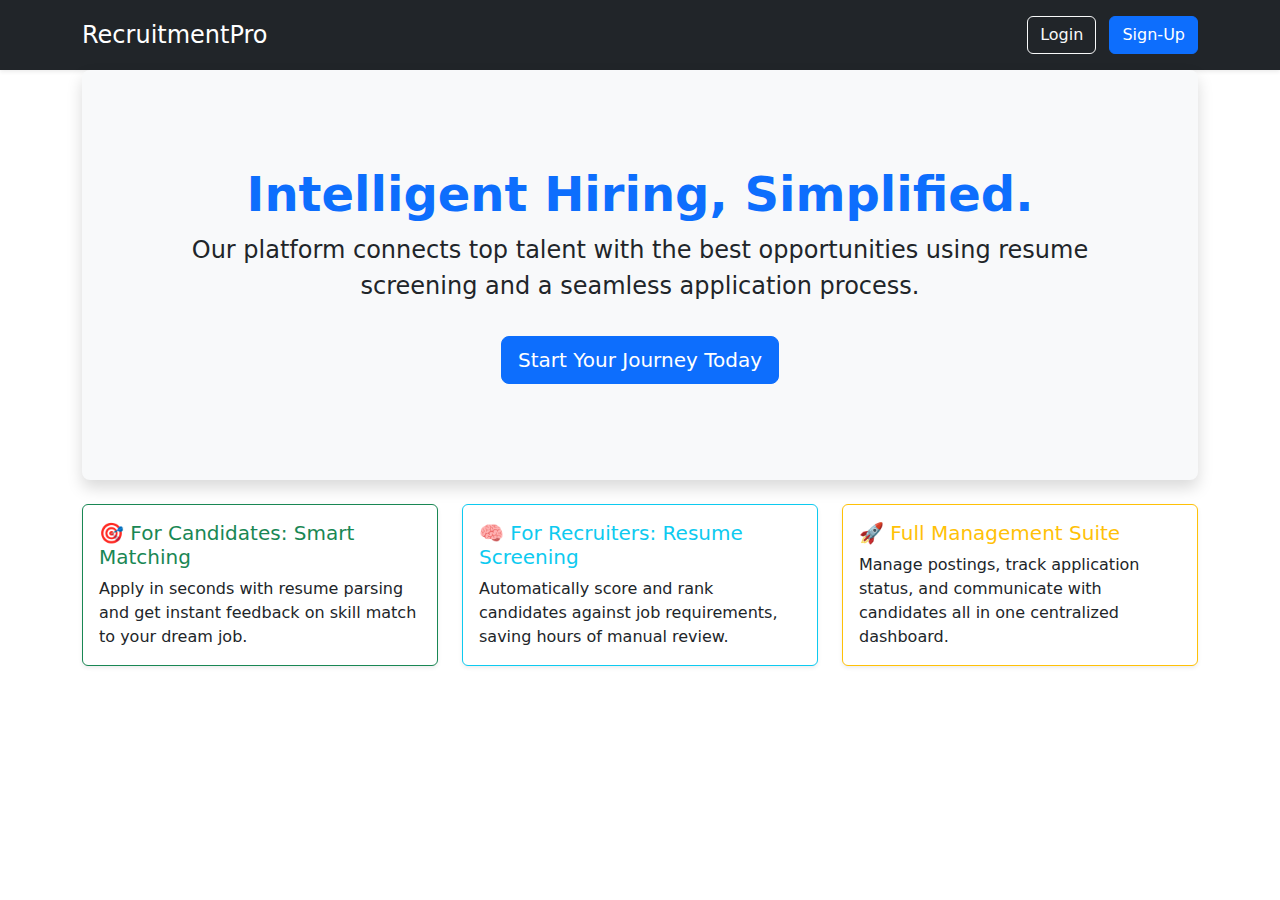
<file: src/main/resources/static/index.html>
<!DOCTYPE html>
<html lang="en">
<head>
    <meta charset="UTF-8">
    <meta name="viewport" content="width=device-width, initial-scale=1.0">
    <title>Recruitment Platform - Home</title>
    <link href="https://cdn.jsdelivr.net/npm/bootstrap@5.3.2/dist/css/bootstrap.min.css" rel="stylesheet">
</head>
<body>
<header class="p-3 bg-dark text-white shadow-sm">
    <div class="container d-flex flex-wrap align-items-center justify-content-center justify-content-lg-start">
        <h4 class="me-lg-auto mb-2 mb-lg-0 text-white">RecruitmentPro</h4>
        <div class="text-end">
            <a href="login.html" class="btn btn-outline-light me-2">Login</a>
            <a href="register.html" class="btn btn-primary">Sign-Up</a>
        </div>
    </div>
</header>

<main class="container">
    <div class="p-5 mb-4 bg-light rounded-3 text-center shadow">
        <div class="container-fluid py-5">
            <h1 class="display-5 fw-bold text-primary">Intelligent Hiring, Simplified.</h1>
            <p class="fs-4">Our platform connects top talent with the best opportunities using resume screening and a seamless application process.</p>
            <a href="register.html" class="btn btn-primary btn-lg mt-3">Start Your Journey Today</a>
        </div>
    </div>

    <div class="row row-cols-1 row-cols-md-3 g-4 mb-5">
        <div class="col">
            <div class="card h-100 shadow-sm border-success">
                <div class="card-body">
                    <h5 class="card-title text-success">🎯 For Candidates: Smart Matching</h5>
                    <p class="card-text">Apply in seconds with resume parsing and get instant feedback on skill match to your dream job.</p>
                </div>
            </div>
        </div>
        <div class="col">
            <div class="card h-100 shadow-sm border-info">
                <div class="card-body">
                    <h5 class="card-title text-info">🧠 For Recruiters: Resume Screening</h5>
                    <p class="card-text">Automatically score and rank candidates against job requirements, saving hours of manual review.</p>
                </div>
            </div>
        </div>
        <div class="col">
            <div class="card h-100 shadow-sm border-warning">
                <div class="card-body">
                    <h5 class="card-title text-warning">🚀 Full Management Suite</h5>
                    <p class="card-text">Manage postings, track application status, and communicate with candidates all in one centralized dashboard.</p>
                </div>
            </div>
        </div>
    </div>
</main>
<script src="https://cdn.jsdelivr.net/npm/bootstrap@5.3.2/dist/js/bootstrap.bundle.min.js"></script>
<script src="js/utils.js"></script>
<script src="js/auth.js"></script> </body>
</html>
</file>
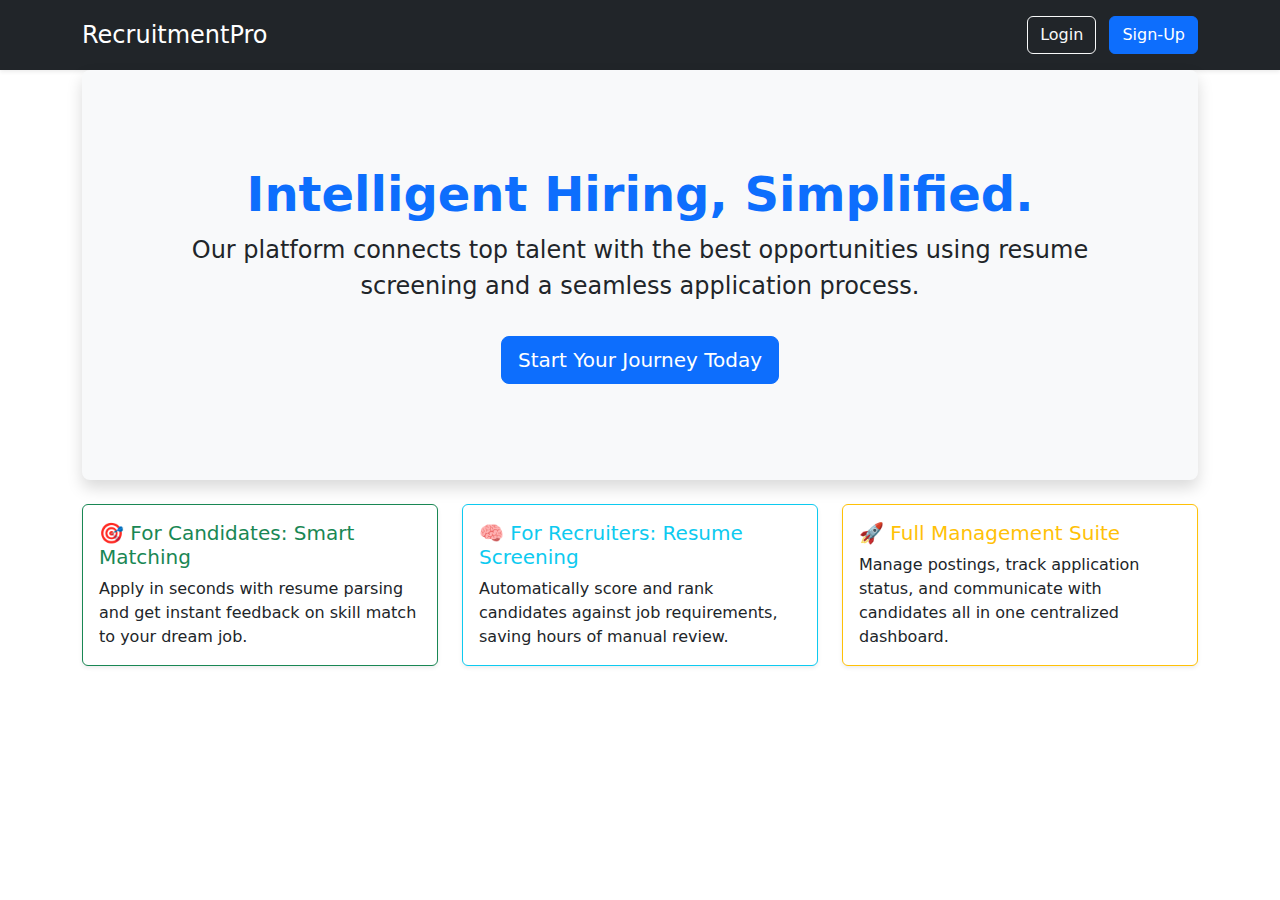
<file: src/main/resources/static/admin_dashboard.html>
<!DOCTYPE html>
<html lang="en">
<head>
    <meta charset="UTF-8">
    <meta name="viewport" content="width=device-width, initial-scale=1.0">
    <title>Recruiter Dashboard</title>
    <link href="https://cdn.jsdelivr.net/npm/bootstrap@5.3.2/dist/css/bootstrap.min.css" rel="stylesheet">
</head>
<body>
<nav class="navbar navbar-expand-lg navbar-dark bg-dark">
    <div class="container">
        <a class="navbar-brand fw-bold" href="admin_dashboard.html">Recruiter Portal</a>
        <div class="collapse navbar-collapse" id="navbarNav">
            <ul class="navbar-nav ms-auto">
                <li class="nav-item"><a class="nav-link" href="manage_jobs.html">Manage Jobs</a></li>
                <li class="nav-item"><a class="nav-link" href="screening.html">Screening Results</a></li>
                <li class="nav-item"><a class="nav-link btn btn-outline-light ms-3" href="#" onclick="logout()">Logout</a></li>
            </ul>
        </div>
    </div>
</nav>
<main class="container mt-5">
    <div class="p-5 mb-4 bg-light rounded-3 shadow-sm">
        <div class="container-fluid py-5">
            <h1 class="display-5 fw-bold text-primary">Welcome, HR Administrator.</h1>
            <p class="col-md-8 fs-4">Manage job postings, screen candidates, and streamline your recruitment workflow below.</p>
        </div>
    </div>

    <div class="row g-4">
        <div class="col-md-6">
            <div class="card h-100 shadow-sm border-primary">
                <div class="card-body">
                    <h5 class="card-title text-primary">Job Management</h5>
                    <p class="card-text">Create new job postings, edit existing ones, and archive positions that are filled or outdated.</p>
                    <a href="manage_jobs.html" class="btn btn-primary">Go to Manage Jobs</a>
                </div>
            </div>
        </div>
        <div class="col-md-6">
            <div class="card h-100 shadow-sm border-success">
                <div class="card-body">
                    <h5 class="card-title text-success">Candidate Screening</h5>
                    <p class="card-text">View and rank applicants based on automated resume screening scores. Shortlist and manage application status.</p>
                    <a href="screening.html" class="btn btn-success">Go to Screening</a>
                </div>
            </div>
        </div>
    </div>
</main>
<script src="js/utils.js"></script>
<script>
    // Check for role on load
    document.addEventListener('DOMContentLoaded', () => {
        const role = localStorage.getItem('userRole');
        if (role !== 'ADMIN') {
            window.location.href = 'index.html'; // Should not happen with auth.js fix, but is a good fallback
        }
    });

    function logout() {
        localStorage.removeItem('userId');
        localStorage.removeItem('userRole');
        window.location.href = 'index.html';
    }
</script>
</body>
</html>
</file>
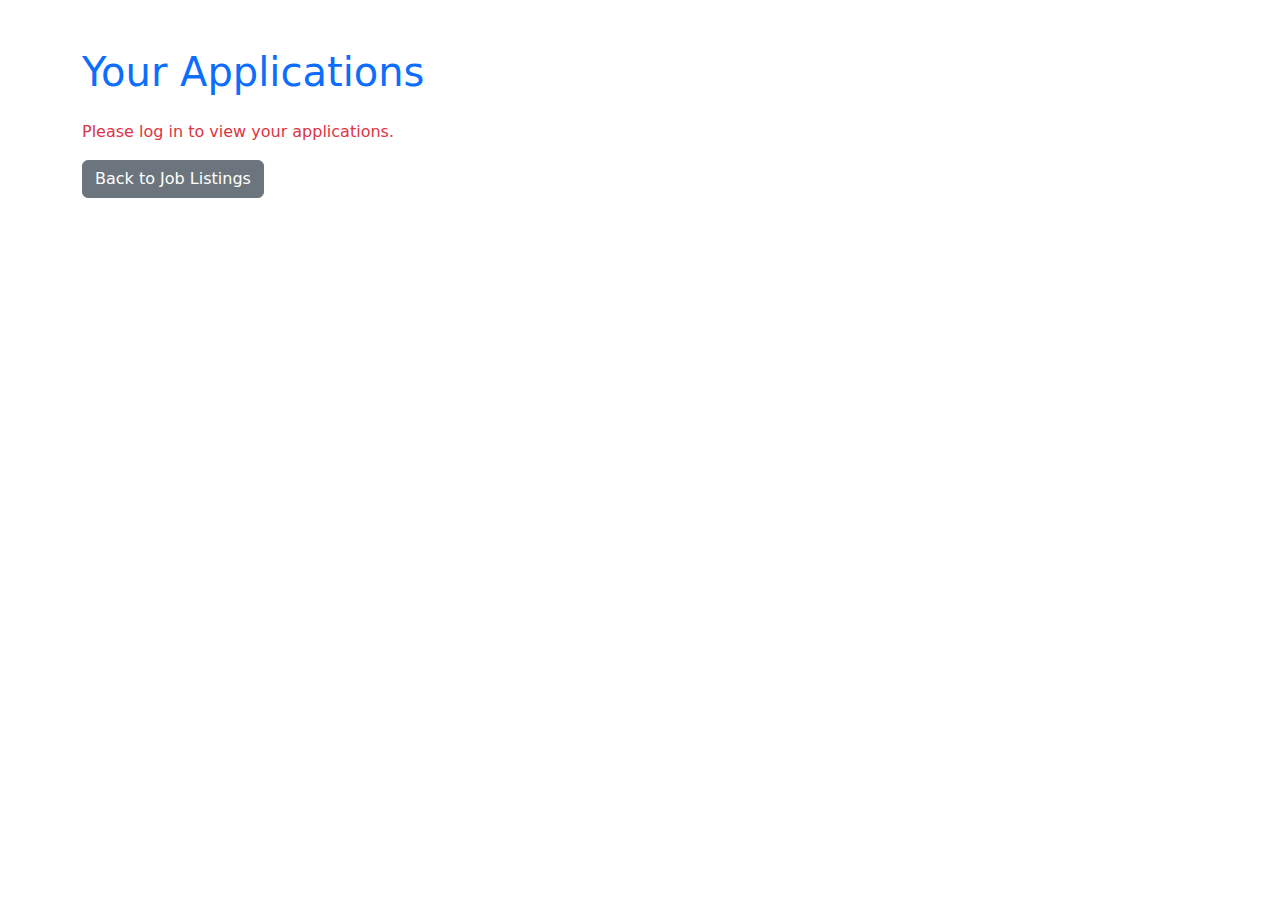
<file: src/main/resources/static/applied_jobs.html>
<!DOCTYPE html>
<html lang="en">
<head>
    <meta charset="UTF-8">
    <meta name="viewport" content="width=device-width, initial-scale=1.0">
    <title>Applied Jobs</title>
    <link href="https://cdn.jsdelivr.net/npm/bootstrap@5.3.2/dist/css/bootstrap.min.css" rel="stylesheet">
</head>
<body>
<div class="container mt-5">
    <h1 class="mb-4 text-primary">Your Applications</h1>
    <div id="appliedJobList" class="row">
        <p>Loading your applications...</p>
    </div>
    <p><a href="jobs.html" class="btn btn-secondary">Back to Job Listings</a></p>
</div>
<script src="js/utils.js"></script>
<script>
    document.addEventListener('DOMContentLoaded', fetchAppliedJobs);

    async function fetchAppliedJobs() {
        const candidateId = localStorage.getItem('userId');
        const listDiv = document.getElementById('appliedJobList');

        if (!candidateId) {
            listDiv.innerHTML = '<div class="col-12"><p class="text-danger">Please log in to view your applications.</p></div>';
            return;
        }

        try {
            const applications = await fetchApi(`/api/applications/candidate/${candidateId}`, 'GET');
            listDiv.innerHTML = '';

            if (applications.length === 0) {
                listDiv.innerHTML = '<div class="col-12"><p class="text-muted">You have not applied for any jobs yet.</p></div>';
                return;
            }

            applications.forEach(app => {
                const job = app.job || {}; // Ensure job exists
                const score = app.screeningScore ? (app.screeningScore * 100).toFixed(0) : 'N/A';
                let statusClass;
                if (app.status === 'SUBMITTED') statusClass = 'info';
                else if (app.status.includes('SCREENED')) statusClass = 'primary';
                else if (app.status === 'INTERVIEW_SCHEDULED') statusClass = 'success';
                else statusClass = 'danger';

                const card = document.createElement('div');
                card.className = 'col-lg-6 mb-4';
                card.innerHTML = `
                    <div class="card h-100 shadow-sm border-${statusClass}">
                        <div class="card-body">
                            <h5 class="card-title">${job.title || 'Job Not Found'}</h5>
                            <h6 class="card-subtitle mb-2 text-muted">${job.location || ''}</h6>
                            <p class="card-text"><strong>Status:</strong> <span class="badge bg-${statusClass}">${app.status}</span></p>
                            <p class="card-text"><strong>Initial Score:</strong> ${score}%</p>
                            <p class="card-text"><small class="text-muted">Applied on: ${new Date(app.appliedDate).toLocaleDateString()}</small></p>
                        </div>
                    </div>
                `;
                listDiv.appendChild(card);
            });
        } catch (error) {
            listDiv.innerHTML = `<div class="col-12"><p class="text-danger">Error loading applications: ${error.message}</p></div>`;
            console.error('Error fetching applications:', error);
        }
    }
</script>
</body>
</html>
</file>
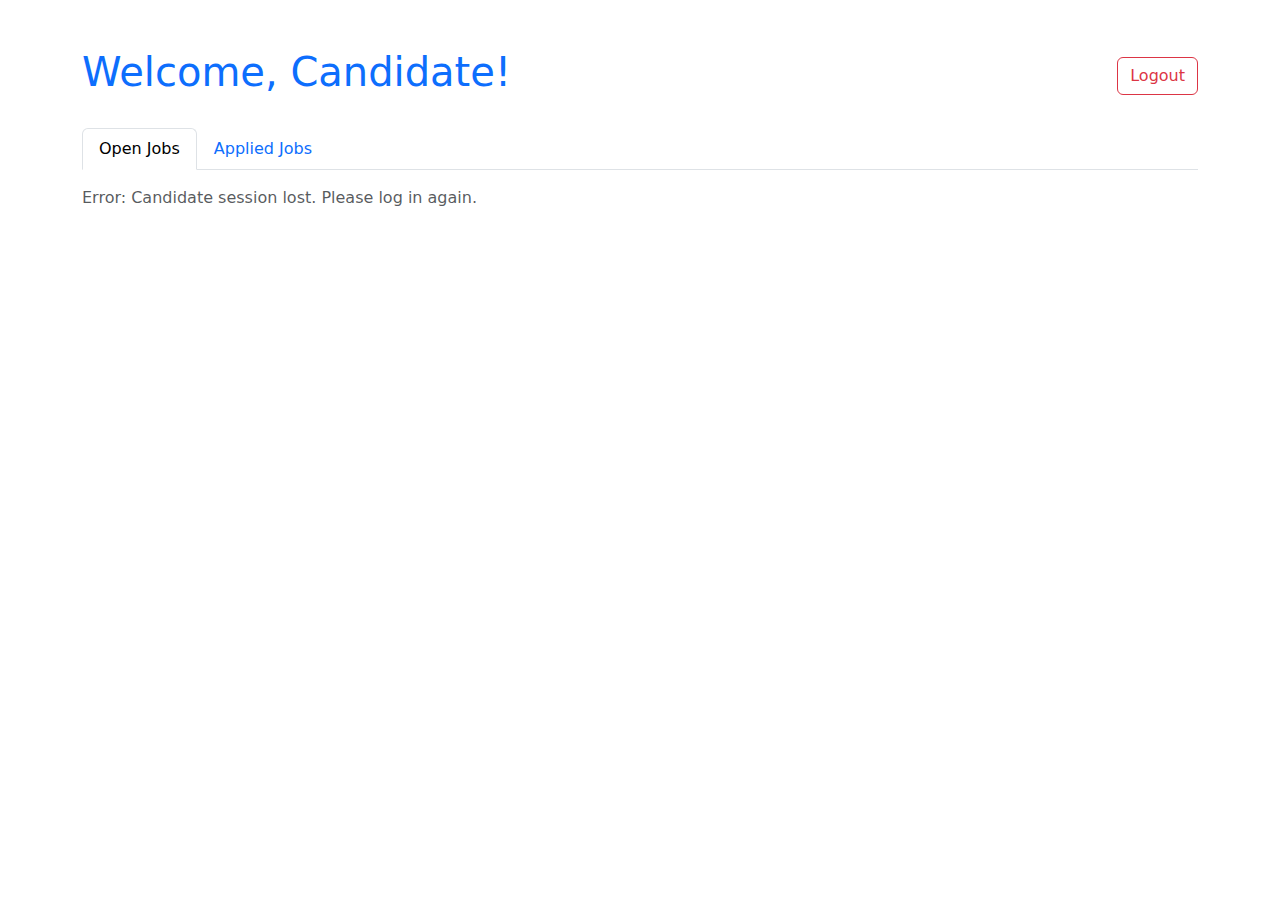
<file: src/main/resources/static/candidate_dashboard.html>
<!DOCTYPE html>
<html lang="en">
<head>
    <meta charset="UTF-8">
    <meta name="viewport" content="width=device-width, initial-scale=1.0">
    <title>Candidate Portal</title>
    <link href="https://cdn.jsdelivr.net/npm/bootstrap@5.3.2/dist/css/bootstrap.min.css" rel="stylesheet">
</head>
<body>
<div class="container mt-5">
    <div class="d-flex justify-content-between align-items-center mb-4">
        <h1 class="text-primary">Welcome, Candidate!</h1>
        <button id="logoutBtn" class="btn btn-outline-danger">Logout</button>
    </div>

    <ul class="nav nav-tabs" id="candidateTabs" role="tablist">
        <li class="nav-item" role="presentation">
            <button class="nav-link active" id="open-jobs-tab" data-bs-toggle="tab"
                    data-bs-target="#open-jobs" type="button" role="tab"
                    aria-controls="open-jobs" aria-selected="true"
                    onclick="loadOpenJobs()">Open Jobs</button>
        </li>
        <li class="nav-item" role="presentation">
            <button class="nav-link" id="applied-jobs-tab" data-bs-toggle="tab"
                    data-bs-target="#applied-jobs" type="button" role="tab"
                    aria-controls="applied-jobs" aria-selected="false"
                    onclick="loadAppliedJobs()">Applied Jobs</button>
        </li>
    </ul>

    <div class="tab-content pt-3" id="candidateTabsContent">

        <div class="tab-pane fade show active" id="open-jobs" role="tabpanel" aria-labelledby="open-jobs-tab">
            <p class="text-muted" id="openJobsMessage">Loading open opportunities...</p>
            <div id="openJobsList" class="row">
            </div>
        </div>

        <div class="tab-pane fade" id="applied-jobs" role="tabpanel" aria-labelledby="applied-jobs-tab">
            <p class="text-muted" id="appliedJobsMessage">View the status of your applications here.</p>
            <div id="appliedJobsList" class="row">
            </div>
        </div>

    </div>
</div>

<script src="https://cdn.jsdelivr.net/npm/bootstrap@5.3.2/dist/js/bootstrap.bundle.min.js"></script>
<script src="js/utils.js"></script>
<script src="js/candidate.js"></script>
</body>
</html>
</file>
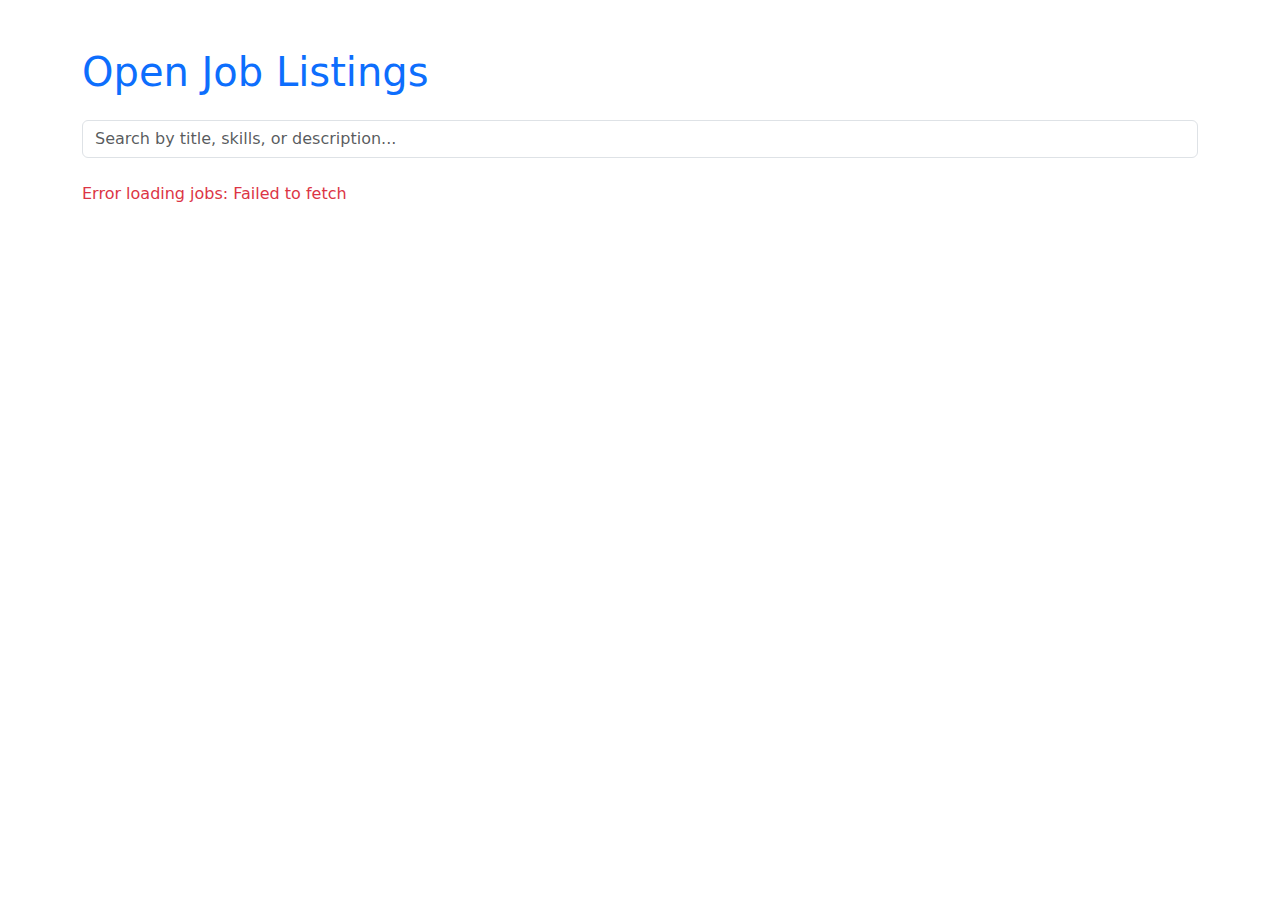
<file: src/main/resources/static/jobs.html>
<!DOCTYPE html>
<html lang="en">
<head>
    <meta charset="UTF-8">
    <meta name="viewport" content="width=device-width, initial-scale=1.0">
    <title>Available Jobs</title>
    <link href="https://cdn.jsdelivr.net/npm/bootstrap@5.3.2/dist/css/bootstrap.min.css" rel="stylesheet">
</head>
<body>
<div class="container mt-5">
    <h1 class="mb-4 text-primary">Open Job Listings</h1>

    <div class="mb-4">
        <input type="text" id="searchKeyword" class="form-control" placeholder="Search by title, skills, or description..." onkeyup="fetchJobs()">
    </div>

    <div id="jobListings" class="row">
        <p>Loading jobs...</p>
    </div>
</div>
<script src="js/utils.js"></script>
<script>
    document.addEventListener('DOMContentLoaded', fetchJobs);

    function getUserId() {
        // Note: In a real app, you'd verify a token, not just rely on local storage for ID
        return localStorage.getItem('userId');
    }

    async function fetchJobs() {
        const listingsDiv = document.getElementById('jobListings');
        const keyword = document.getElementById('searchKeyword').value;

        listingsDiv.innerHTML = '<div class="col-12"><p class="text-info">Loading jobs...</p></div>';

        let endpoint = '/api/jobs/search';
        if (keyword) {
            endpoint += `?keyword=${encodeURIComponent(keyword)}`;
        }

        try {
            const jobs = await fetchApi(endpoint, 'GET');
            listingsDiv.innerHTML = '';

            if (jobs.length === 0) {
                listingsDiv.innerHTML = '<div class="col-12"><p class="text-muted">No matching job listings found.</p></div>';
                return;
            }

            jobs.forEach(job => {
                // ... (Job card HTML remains the same)
                const jobCard = document.createElement('div');
                jobCard.className = 'col-lg-4 col-md-6 mb-4';
                jobCard.innerHTML = `
                    <div class="card h-100 shadow-sm">
                        <div class="card-body">
                            <h5 class="card-title text-success">${job.title}</h5>
                            <h6 class="card-subtitle mb-2 text-muted">${job.location}</h6>
                            <p class="card-text"><strong>Skills:</strong> ${job.requiredSkills}</p>
                            <p class="card-text text-truncate">${job.description}</p>
                            <button class="btn btn-primary w-100" onclick="applyForJob(${job.id}, '${job.title}')">Apply Now</button>
                        </div>
                    </div>
                `;
                listingsDiv.appendChild(jobCard);
            });
        } catch (error) {
            listingsDiv.innerHTML = `<div class="col-12"><p class="text-danger">Error loading jobs: ${error.message}</p></div>`;
            console.error('Error fetching jobs:', error);
        }
    }

    function applyForJob(jobId, jobTitle) {
        const userId = getUserId();
        if (!userId || localStorage.getItem('userRole') !== 'CANDIDATE') {
            alert("Please log in as a Jobseeker to apply for a job.");
            window.location.href = 'index.html';
            return;
        }
        window.location.href = `upload_resume.html?jobId=${jobId}&candidateId=${userId}&jobTitle=${encodeURIComponent(jobTitle)}`;
    }
</script>
</body>
</html>
</file>
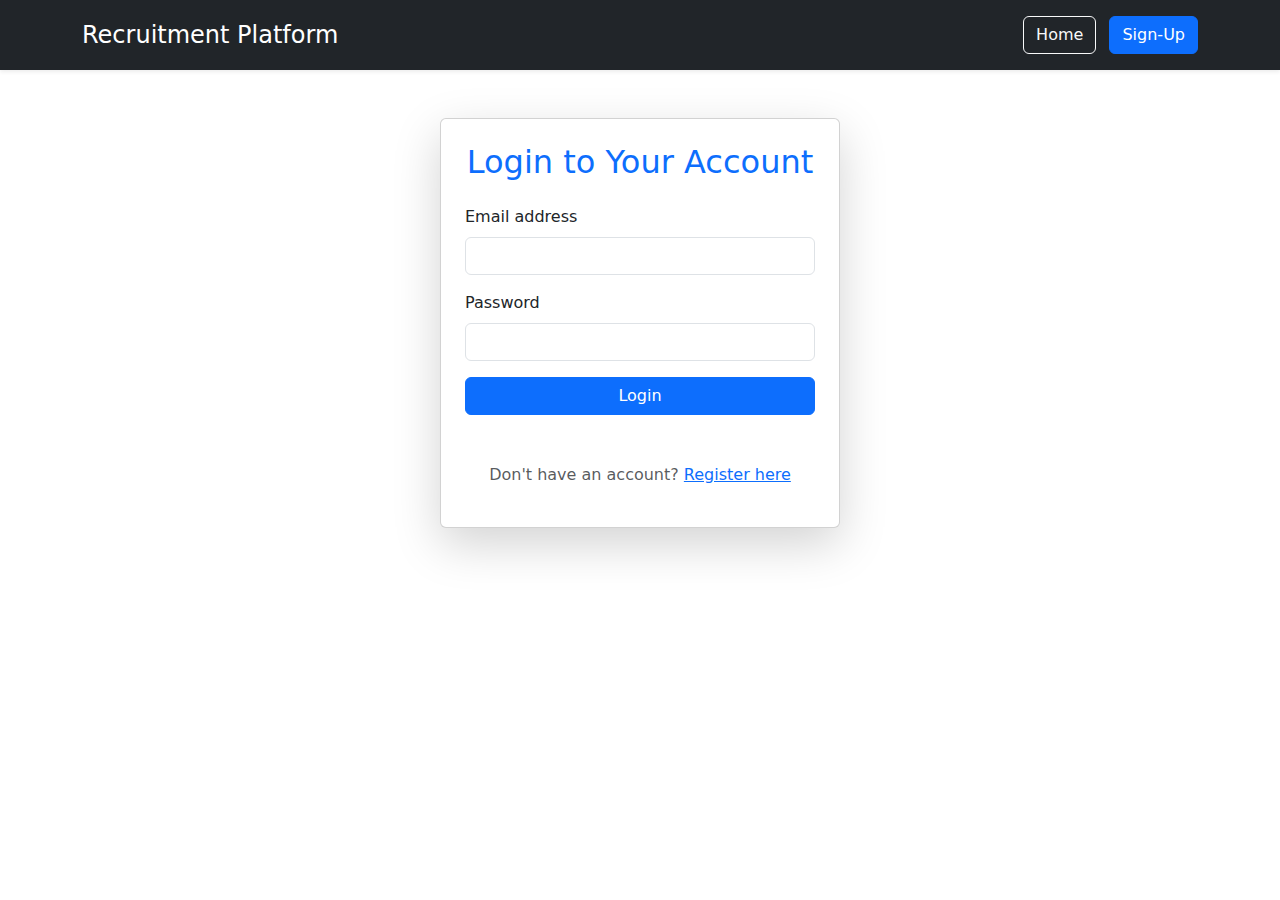
<file: src/main/resources/static/login.html>
<!DOCTYPE html>
<html lang="en">
<head>
    <meta charset="UTF-8">
    <meta name="viewport" content="width=device-width, initial-scale=1.0">
    <title>Login to RecruitmentPro</title>
    <link href="https://cdn.jsdelivr.net/npm/bootstrap@5.3.2/dist/css/bootstrap.min.css" rel="stylesheet">
</head>
<body>
<header class="p-3 bg-dark text-white shadow-sm">
    <div class="container d-flex flex-wrap align-items-center justify-content-center justify-content-lg-start">
        <h4 class="me-lg-auto mb-2 mb-lg-0 text-white">Recruitment Platform</h4>
        <div class="text-end">
            <a href="index.html" class="btn btn-outline-light me-2">Home</a>
            <a href="register.html" class="btn btn-primary">Sign-Up</a>
        </div>
    </div>
</header>

<div class="container mt-5">
    <div class="card p-4 shadow-lg mx-auto" style="max-width: 400px;">
        <h2 class="card-title text-center text-primary mb-4">Login to Your Account</h2>
        <form id="loginForm">
            <div class="mb-3">
                <label for="loginEmail" class="form-label">Email address</label>
                <input type="email" class="form-control" id="loginEmail" required>
            </div>
            <div class="mb-3">
                <label for="loginPassword" class="form-label">Password</label>
                <input type="password" class="form-control" id="loginPassword" required>
            </div>
            <button type="submit" class="btn btn-primary w-100">Login</button>
        </form>
        <p id="loginMessage" class="mt-3 text-center"></p>
        <p class="text-center mt-3 text-muted">Don't have an account? <a href="register.html">Register here</a></p>
    </div>
</div>

<script src="js/utils.js"></script>
<script src="js/auth.js"></script>
</body>
</html>
</file>
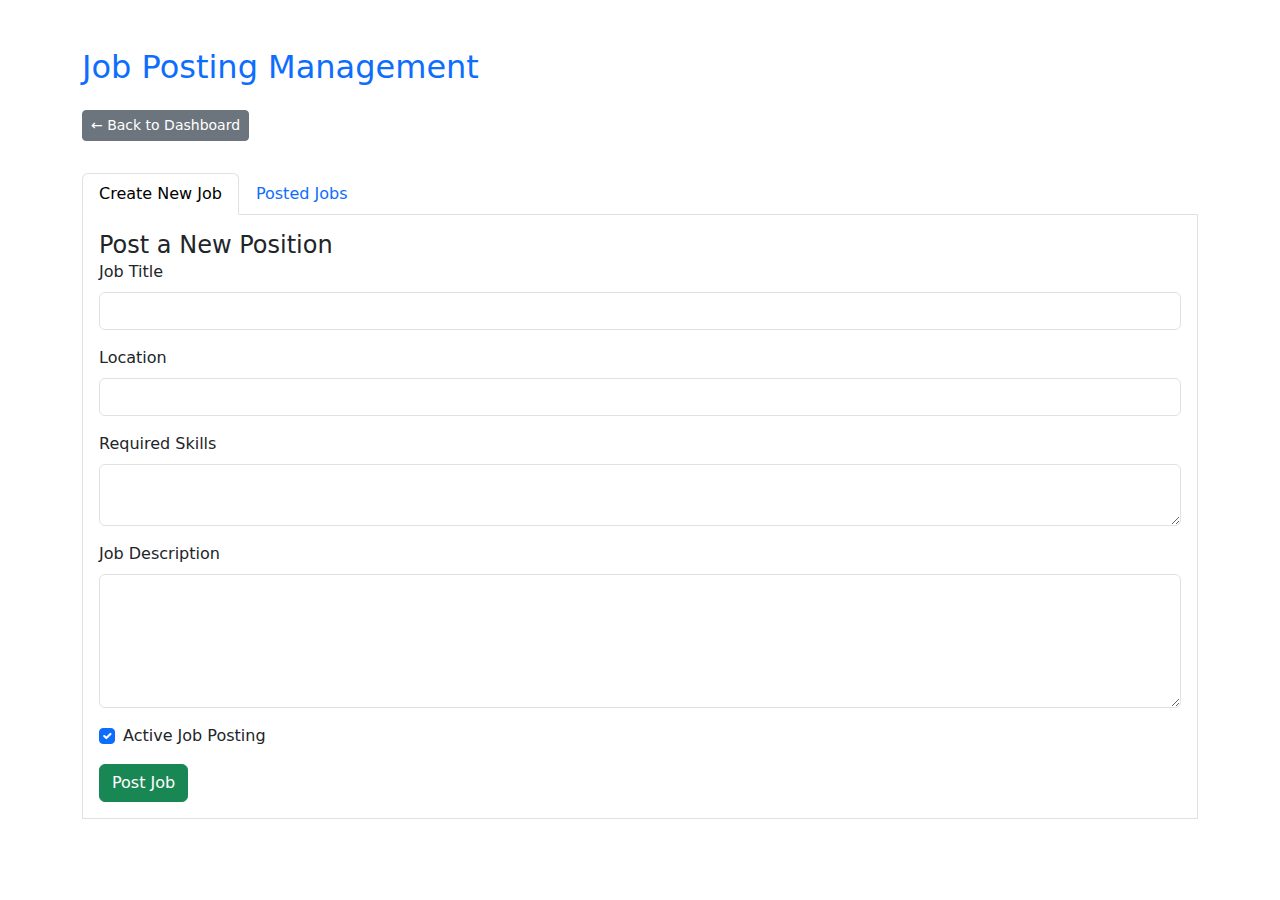
<file: src/main/resources/static/manage_jobs.html>
<!DOCTYPE html>
<html lang="en">
<head>
    <meta charset="UTF-8">
    <meta name="viewport" content="width=device-width, initial-scale=1.0">
    <title>Manage Job Postings</title>
    <link href="https://cdn.jsdelivr.net/npm/bootstrap@5.3.2/dist/css/bootstrap.min.css" rel="stylesheet">
</head>
<body>
<div class="container mt-5">
    <h2 class="mb-4 text-primary">Job Posting Management</h2>
    <p><a href="admin_dashboard.html" class="btn btn-secondary btn-sm mb-3">← Back to Dashboard</a></p>

    <ul class="nav nav-tabs" id="jobTabs" role="tablist">
        <li class="nav-item" role="presentation">
            <button class="nav-link active" id="create-tab" data-bs-toggle="tab" data-bs-target="#create-job" type="button" role="tab" aria-controls="create-job" aria-selected="true">Create New Job</button>
        </li>
        <li class="nav-item" role="presentation">
            <button class="nav-link" id="posted-tab" data-bs-toggle="tab" data-bs-target="#posted-jobs" type="button" role="tab" aria-controls="posted-jobs" aria-selected="false" onclick="loadJobsForManagement()">Posted Jobs</button>
        </li>
    </ul>

    <div class="tab-content" id="jobTabsContent">
        <div class="tab-pane fade show active p-3 border border-top-0 bg-white" id="create-job" role="tabpanel" aria-labelledby="create-tab">
            <h4 class="card-title" id="formTitle">Post a New Position</h4>
            <form id="jobPostingForm">
                <input type="hidden" id="jobId">
                <div class="mb-3"><label for="title" class="form-label">Job Title</label><input type="text" class="form-control" id="title" required></div>
                <div class="mb-3"><label for="location" class="form-label">Location</label><input type="text" class="form-control" id="location" required></div>
                <div class="mb-3"><label for="requiredSkills" class="form-label">Required Skills</label><textarea class="form-control" id="requiredSkills" rows="2" required></textarea></div>
                <div class="mb-3"><label for="description" class="form-label">Job Description</label><textarea class="form-control" id="description" rows="5" required></textarea></div>
                <div class="form-check mb-3">
                    <input class="form-check-input" type="checkbox" id="isActive" checked>
                    <label class="form-check-label" for="isActive">Active Job Posting</label>
                </div>
                <button type="submit" id="submitBtn" class="btn btn-success">Post Job</button>
                <button type="button" id="cancelBtn" class="btn btn-secondary" style="display:none;" onclick="resetForm()">Cancel Edit</button>
            </form>
        </div>

        <div class="tab-pane fade p-3 border border-top-0 bg-white" id="posted-jobs" role="tabpanel" aria-labelledby="posted-tab">
            <h4 class="mb-3">Existing Jobs (Active & Archived)</h4>
            <div id="jobList" class="row">
                <p>Click the "Manage Jobs" tab or button to load the list.</p>
            </div>
        </div>
    </div>
</div>
<script src="https://cdn.jsdelivr.net/npm/bootstrap@5.3.2/dist/js/bootstrap.bundle.min.js"></script>
<script src="js/utils.js"></script>
<script src="js/jobPosting.js"></script>
</body>
</html>
</file>
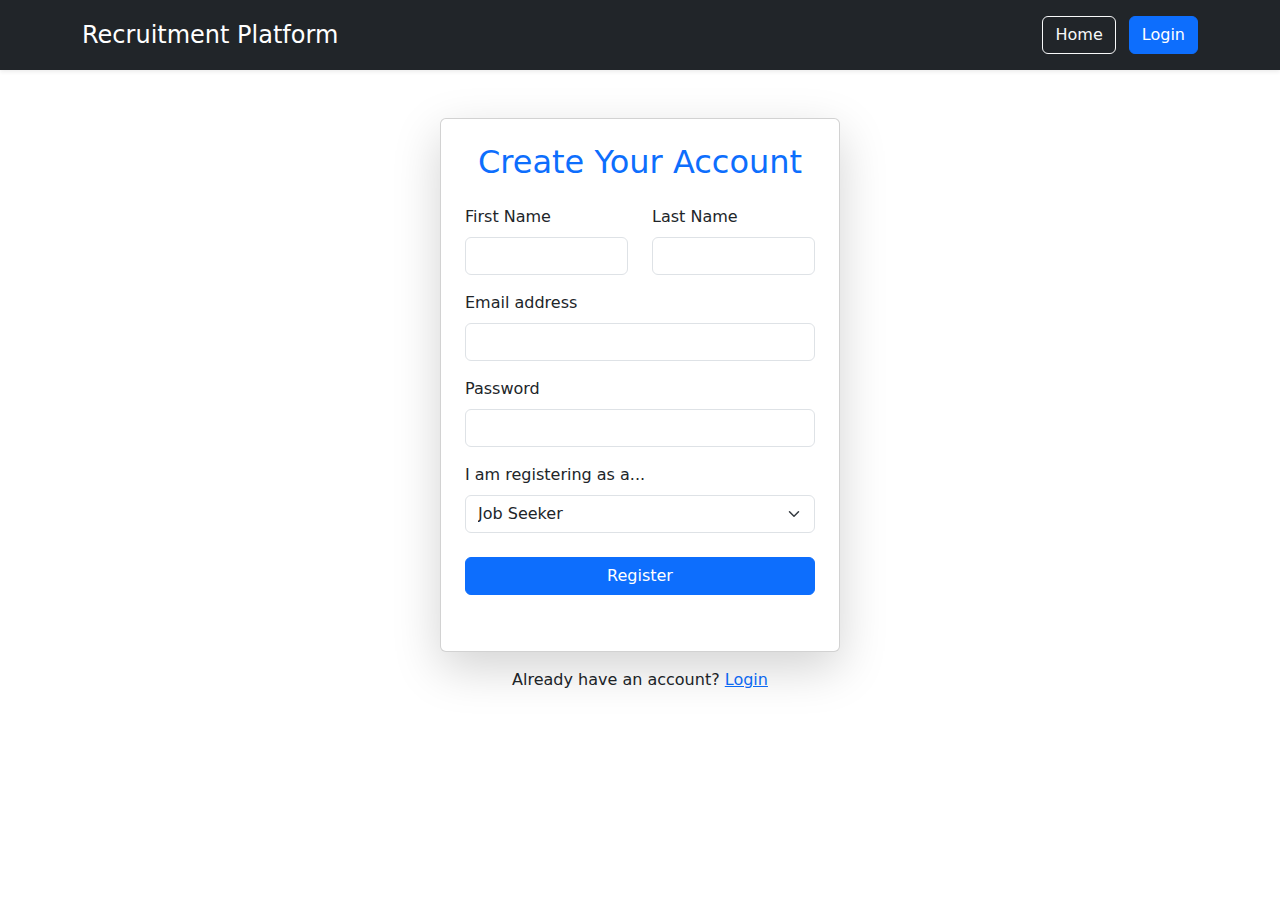
<file: src/main/resources/static/register.html>
<!DOCTYPE html>
<html lang="en">
<head>
    <meta charset="UTF-8">
    <meta name="viewport" content="width=device-width, initial-scale=1.0">
    <title>Create Your Account</title>
    <link href="https://cdn.jsdelivr.net/npm/bootstrap@5.3.2/dist/css/bootstrap.min.css" rel="stylesheet">
</head>
<body>
<header class="p-3 bg-dark text-white shadow-sm">
    <div class="container d-flex flex-wrap align-items-center justify-content-center justify-content-lg-start">
        <h4 class="me-lg-auto mb-2 mb-lg-0 text-white">Recruitment Platform</h4>
        <div class="text-end">
            <a href="index.html" class="btn btn-outline-light me-2">Home</a>
            <a href="login.html" class="btn btn-primary">Login</a>
        </div>
    </div>
</header>
<div class="container mt-5">
    <div class="card p-4 shadow-lg mx-auto" style="max-width: 400px;">
        <h2 class="card-title text-center text-primary mb-4">Create Your Account</h2>
        <form id="registrationForm">
            <div class="row">
                <div class="col-md-6 mb-3">
                    <label for="firstName" class="form-label">First Name</label>
                    <input type="text" class="form-control" id="firstName" required>
                </div>
                <div class="col-md-6 mb-3">
                    <label for="lastName" class="form-label">Last Name</label>
                    <input type="text" class="form-control" id="lastName" required>
                </div>
            </div>

            <div class="mb-3">
                <label for="email" class="form-label">Email address</label>
                <input type="email" class="form-control" id="email" required>
            </div>
            <div class="mb-3">
                <label for="password" class="form-label">Password</label>
                <input type="password" class="form-control" id="password" required>
            </div>

            <div class="mb-4">
                <label for="role" class="form-label">I am registering as a...</label>
                <select class="form-select" id="role" required>
                    <option value="CANDIDATE">Job Seeker</option>
                    <option value="ADMIN">Recruiter / HR</option>
                </select>
            </div>

            <button type="submit" class="btn btn-primary w-100">Register</button>
        </form>
        <p id="registrationMessage" class="mt-3 text-center"></p>
    </div>
    <p class="text-center mt-3">Already have an account? <a href="login.html">Login</a></p>
</div>
<script src="js/utils.js"></script>
<script src="js/auth.js"></script>
</body>
</html>
</file>
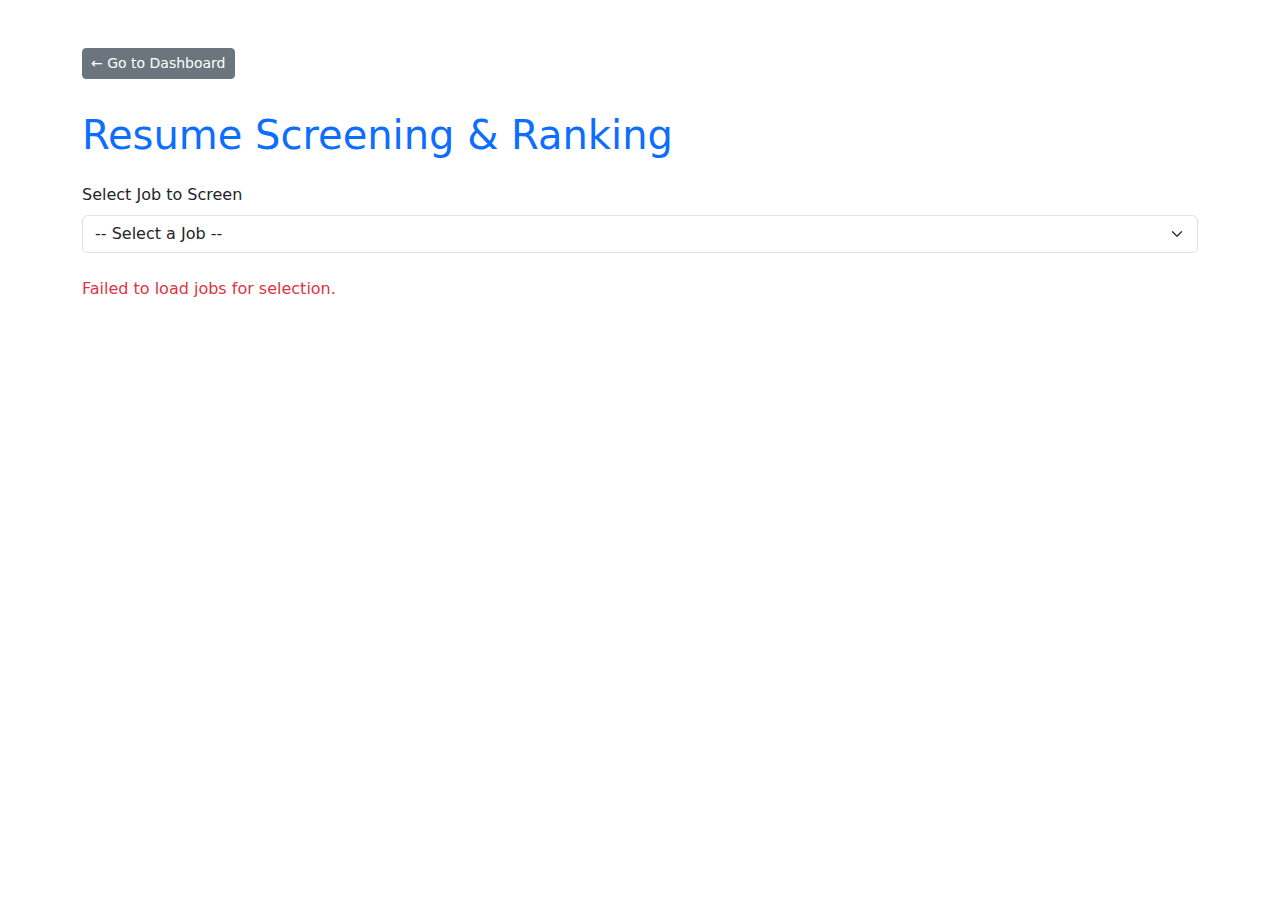
<file: src/main/resources/static/screening.html>
<!DOCTYPE html>
<html lang="en">
<head>
    <meta charset="UTF-8">
    <meta name="viewport" content="width=device-width, initial-scale=1.0">
    <title>Resume Screening Results</title>
    <link href="https://cdn.jsdelivr.net/npm/bootstrap@5.3.2/dist/css/bootstrap.min.css" rel="stylesheet">
</head>
<body>
<div class="container mt-5">
    <p><a href="admin_dashboard.html" class="btn btn-secondary btn-sm mb-3">← Go to Dashboard</a></p>

    <h1 class="mb-4 text-primary">Resume Screening & Ranking</h1>

    <div class="mb-4">
        <label for="jobSelect" class="form-label">Select Job to Screen</label>
        <select id="jobSelect" class="form-select" onchange="fetchScreeningResults()">
            <option value="">-- Select a Job --</option>
        </select>
    </div>

    <p class="text-muted" id="message">Select a job to view ranked applications.</p>

    <div id="screeningResults" class="row">
    </div>
</div>
<script src="js/utils.js"></script>
<script src="js/screening.js"></script>
</body>
</html>
</file>
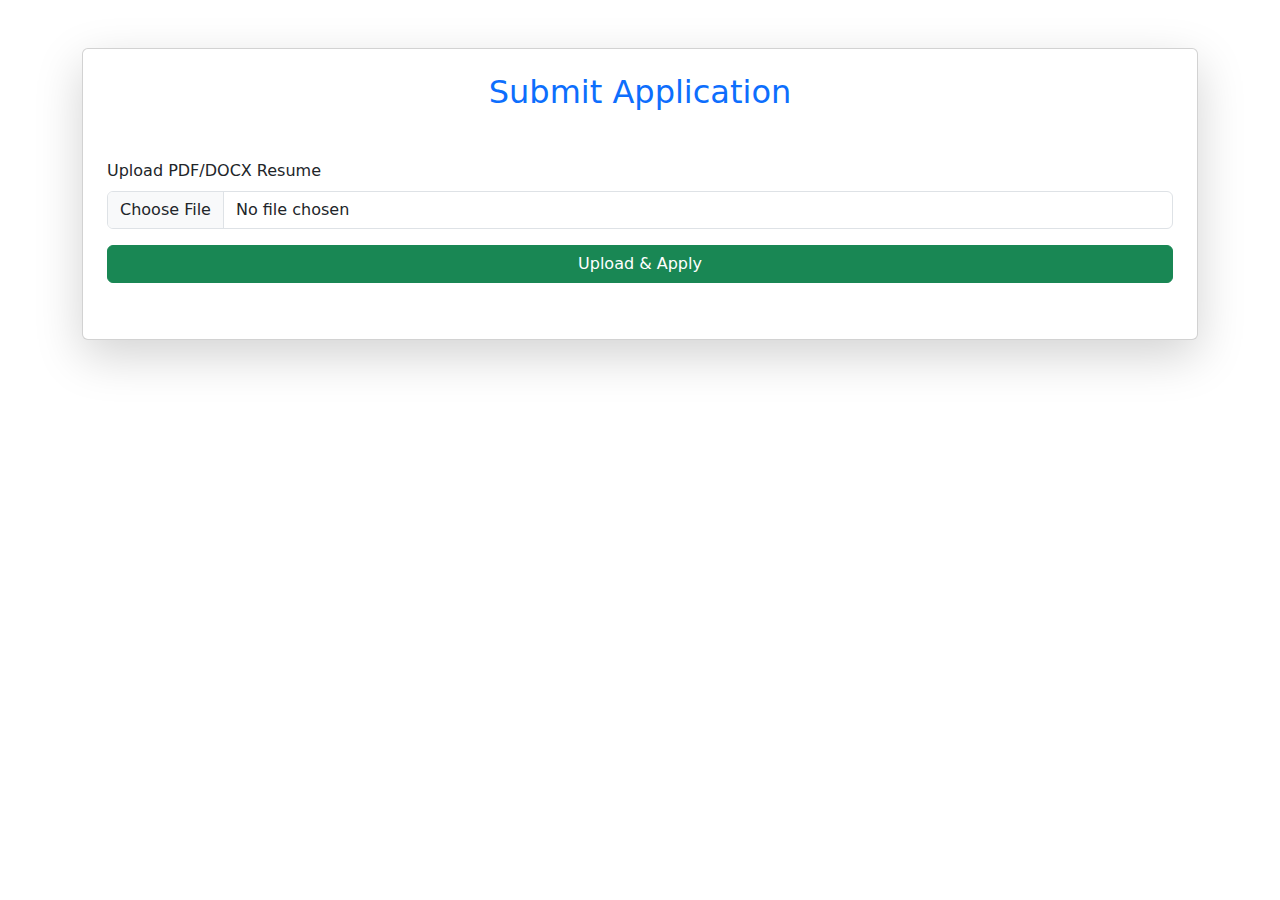
<file: src/main/resources/static/upload_resume.html>
<!DOCTYPE html>
<html lang="en">
<head>
    <meta charset="UTF-8">
    <meta name="viewport" content="width=device-width, initial-scale=1.0">
    <title>Upload Resume</title>
    <link href="https://cdn.jsdelivr.net/npm/bootstrap@5.3.2/dist/css/bootstrap.min.css" rel="stylesheet">
</head>
<body>
<div class="container mt-5">
    <div class="card p-4 shadow-lg">
        <h2 class="card-title text-center text-primary mb-4">Submit Application</h2>
        <h4 id="jobTitleDisplay" class="text-center text-muted mb-4"></h4>
        <form id="uploadForm">
            <div class="mb-3">
                <label for="resumeFile" class="form-label">Upload PDF/DOCX Resume</label>
                <input class="form-control" type="file" id="resumeFile" accept=".pdf,.docx" required>
            </div>
            <button type="submit" class="btn btn-success w-100">Upload & Apply</button>
        </form>
        <p id="message" class="mt-3 text-center"></p>
    </div>
</div>
<script src="js/utils.js"></script>
<script src="js/resumeUpload.js"></script>
</body>
</html>
</file>
